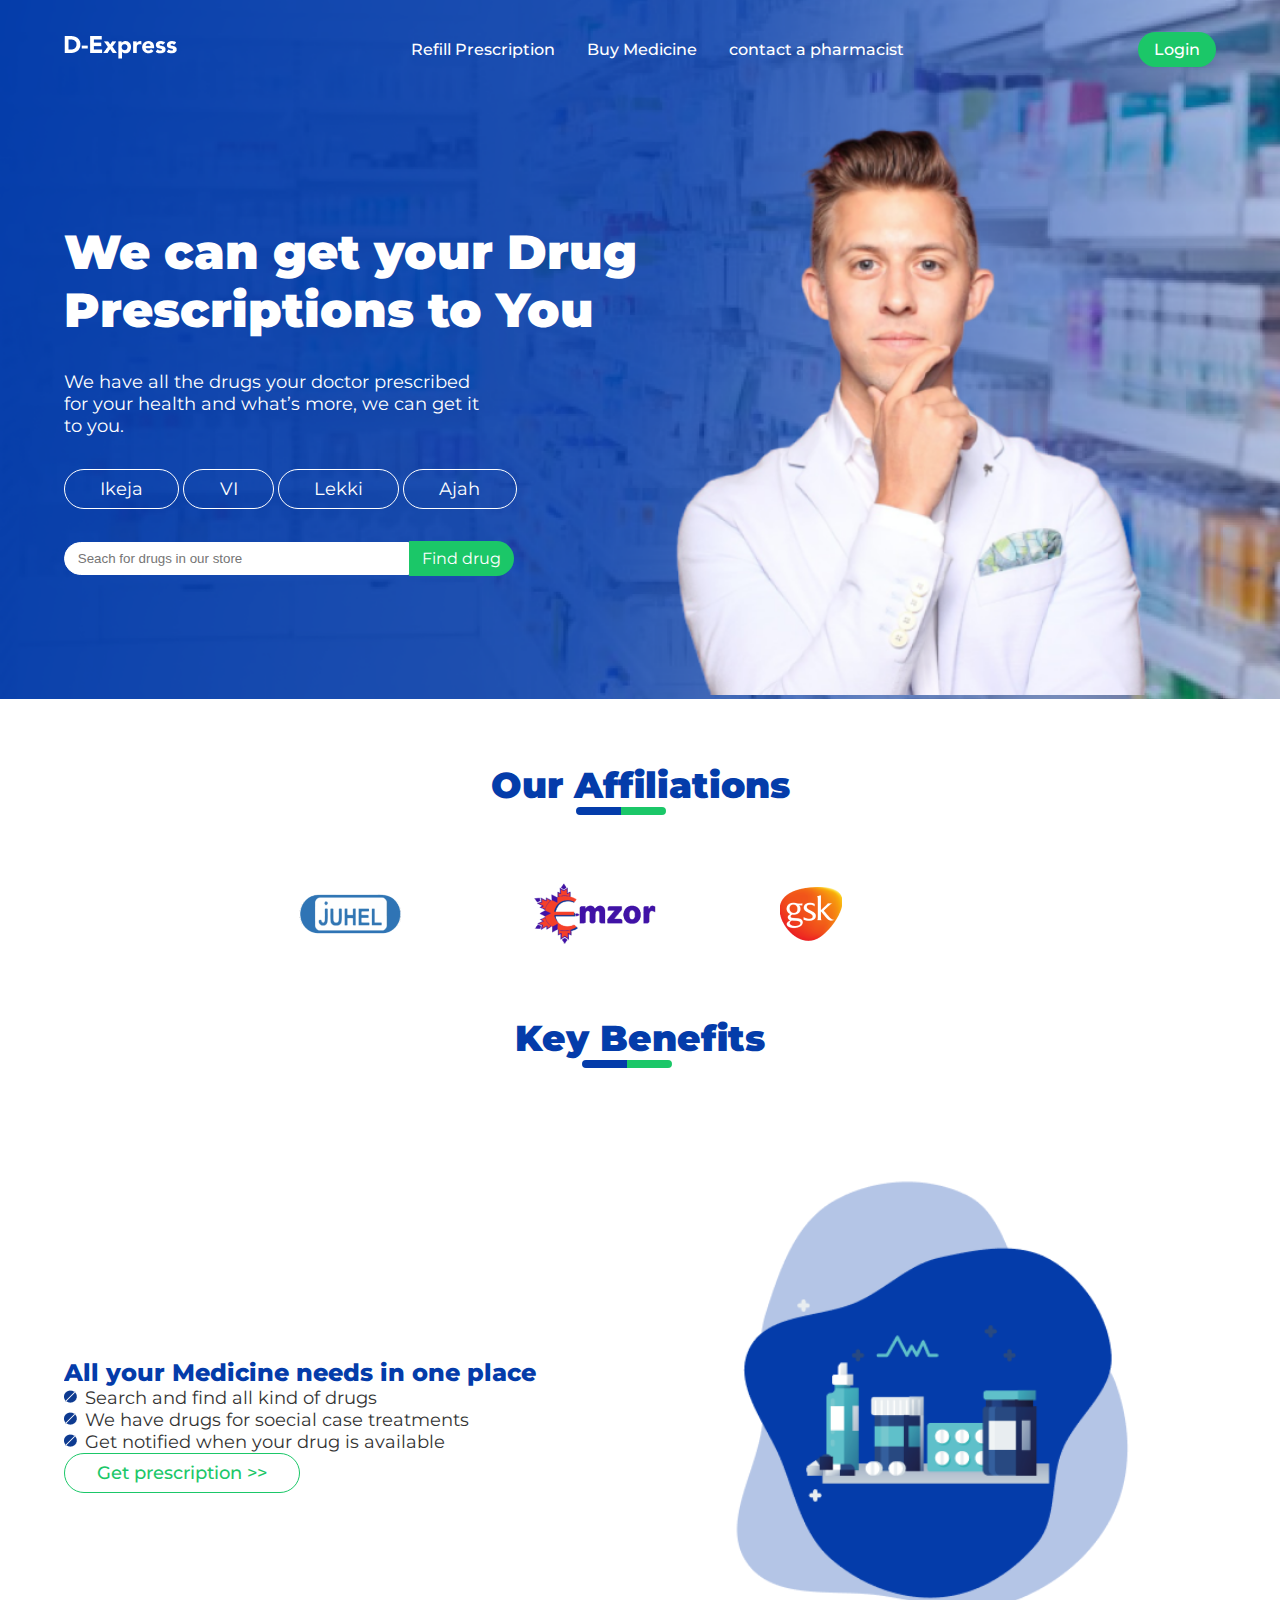
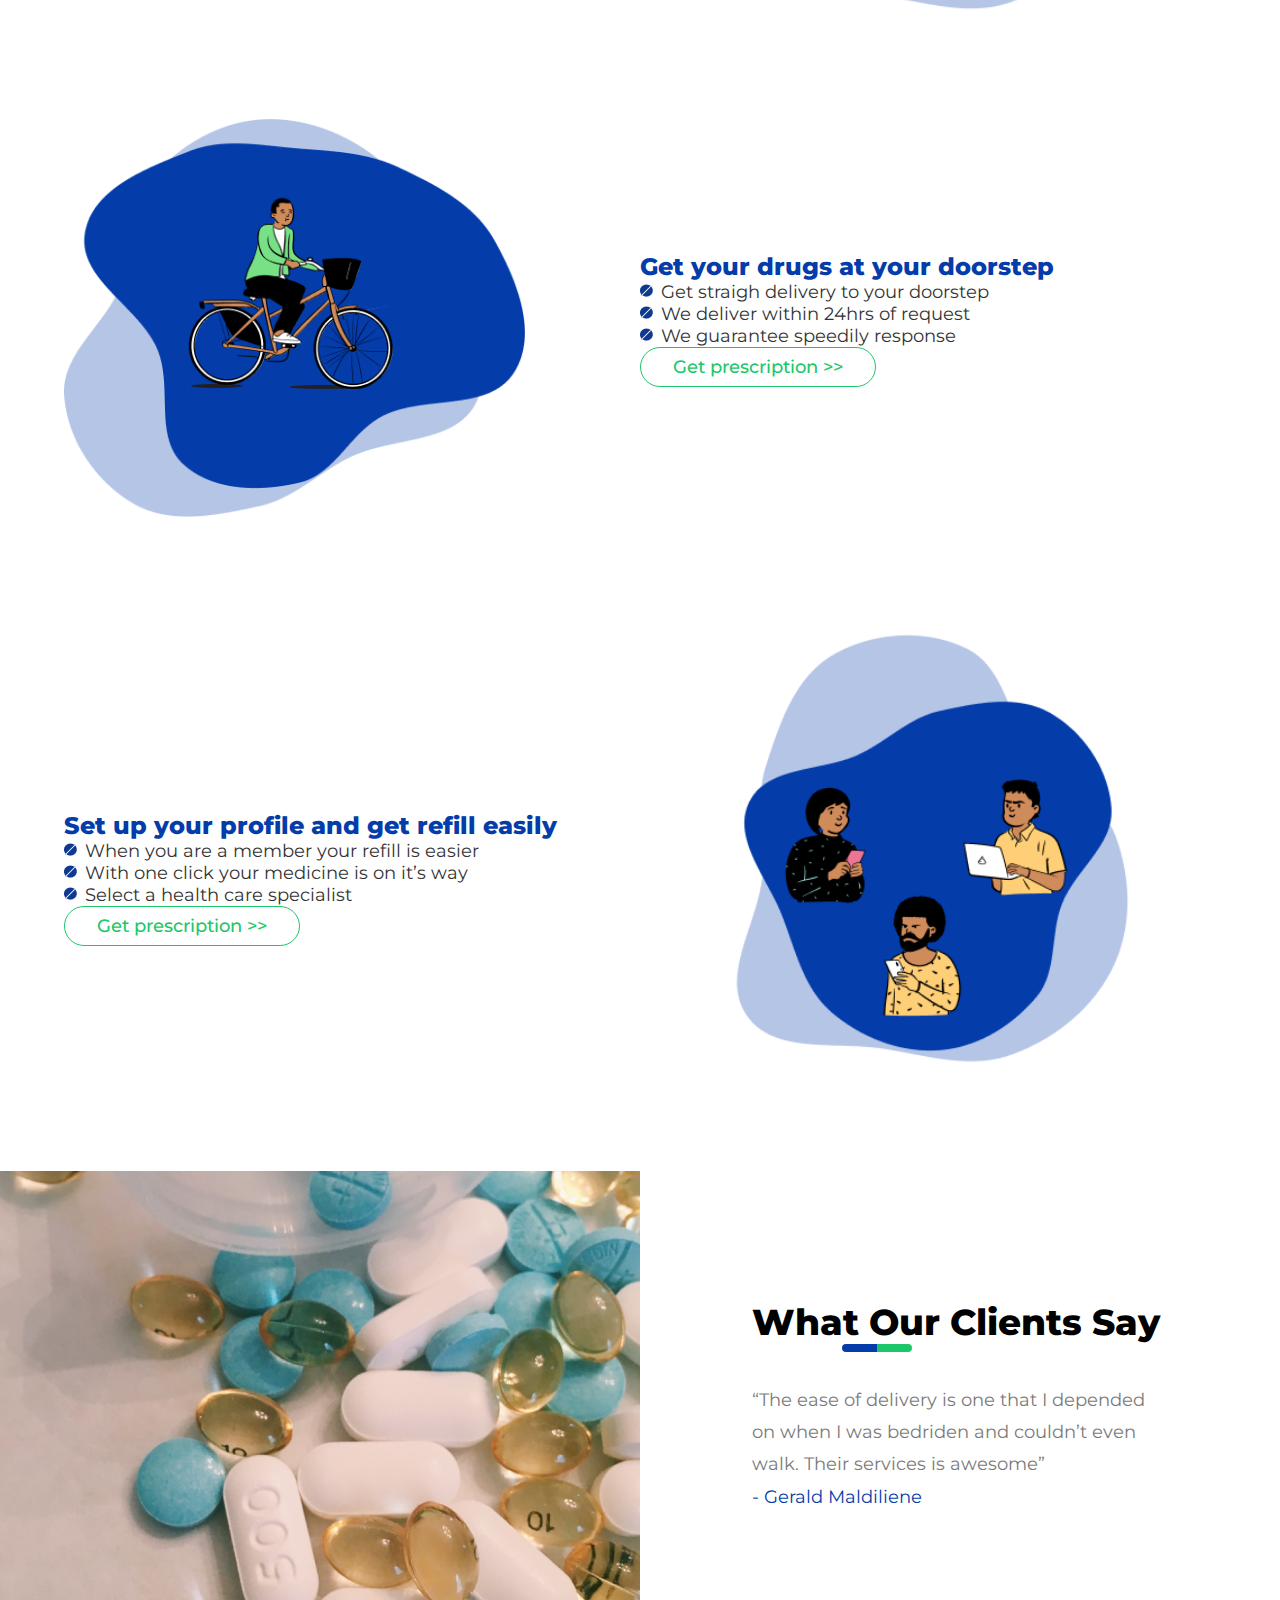
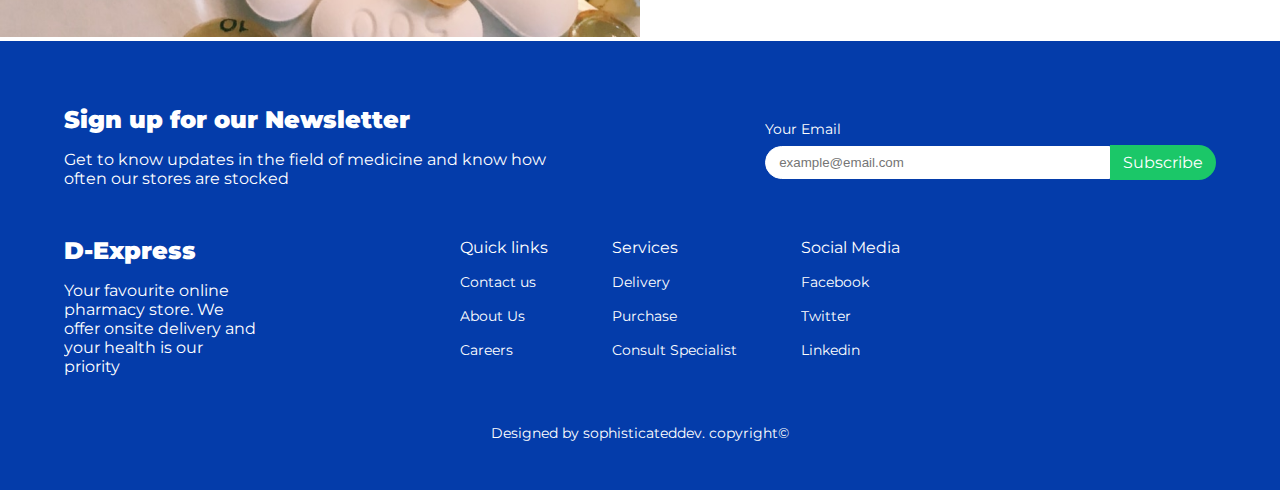
<file: index.html>
<!DOCTYPE html>
<html lang="en">
  <head>
    <meta charset="UTF-8" />
    <meta name="viewport" content="width=device-width, initial-scale=1.0" />
    <title>Frontend</title>
    
    <link rel="preconnect" href="https://fonts.googleapis.com" />
    <link rel="preconnect" href="https://fonts.gstatic.com" crossorigin />
    <link
      href="https://fonts.googleapis.com/css2?family=Lato:wght@300;400&family=Montserrat&display=swap"
      rel="stylesheet"
    />
    <link rel="stylesheet" href="style.css" />
  </head>
  <body>
    <div class="container">
      <div class="heroContainer">
        <header>
          <div class="logo">
            <img src="images/Logo.png" alt="logo" />
          </div>
          <nav>
            <li> <a href="/">Refill Prescription</a></li>
            <li>
              <a href="/medicine.html">Buy Medicine</a>
            </li>
            <li>
              <a href="/contact.html"> contact a pharmacist</a>
            </li>
          </nav>
          <div class="btn">
            <button>Login</button>
          </div>
        </header>
        <div class="hero">
          <div class="textSide">
            <div class="text1">
              <h2>We can get your Drug Prescriptions to You</h2>
              <p>
                We have all the drugs your doctor prescribed for your health and
                what’s more, we can get it to you.
              </p>
            </div>
            <div class="text2">
              <button>Ikeja</button>
              <button>VI</button>
              <button>Lekki</button>
              <button>Ajah</button>
            </div>
            <div class="text3">
              <div class="input">
                <input
                  type="text"
                  id="text"
                  name="text"
                  placeholder="Seach for drugs in our store"
                />
              </div>
              <div class="inputBtn">
                <button>Find drug</button>
              </div>
            </div>
          </div>
          <div class="imageSide">
            <img src="images/doctor.png" alt="doctor" />
          </div>
        </div>
      </div>

      <!-- --BREAK-- -->

      <div class="affiliations">
        <h2>Our Affiliations</h2>
        <div class="lines">
          <div class="line1">
            <hr />
          </div>
          <div class="line2">
            <hr />
          </div>
        </div>
        <div class="affiliationLogos">
          <div class="juhel">
            <img src="images/juhel.png" alt="juhel" />
          </div>
          <div class="emzor">
            <img src="images/emzor.png" alt="emzor" />
          </div>
          <div class="gsk">
            <img src="images/gsk.png" alt="gsk" />
          </div>
        </div>
      </div>

      <!-- --BREAK -->

      <div class="benefits">
        <div class="head">
          <h2>Key Benefits</h2>
          <div class="lines">
            <div class="line1">
              <hr />
            </div>
            <div class="line2">
              <hr />
            </div>
          </div>
        </div>
        <div class="benefitFlex">
          <div class="benefitText">
            <h4>All your Medicine needs in one place</h4>
            <div class="prescribe">
              <div class="bulletText">
                <div class="bullet">
                  <img src="images/bullet.png" alt="bullet" />
                </div>
                <div class="drug">
                  <p>Search and find all kind of drugs</p>
                </div>
              </div>
              <div class="bulletText">
                <div class="bullet">
                  <img src="images/bullet.png" alt="bullet" />
                </div>
                <div class="drug">
                  <p>We have drugs for soecial case treatments</p>
                </div>
              </div>
              <div class="bulletText">
                <div class="bullet">
                  <img src="images/bullet.png" alt="bullet" />
                </div>
                <div class="drug">
                  <p>Get notified when your drug is available</p>
                </div>
              </div>
            </div>
            <div class="benefitBtn">
              <button>Get prescription >></button>
            </div>
          </div>
          <div class="benefitImage">
            <img src="images/medicine.png" alt="medicine" />
          </div>
        </div>

        <div class="doorstepFlex">
          <div class="benefitText2">
            <h4>Get your drugs at your doorstep</h4>
            <div class="prescribe">
              <div class="bulletText">
                <div class="bullet">
                  <img src="images/bullet.png" alt="bullet" />
                </div>
                <div class="drug">
                  <p>Get straigh delivery to your doorstep</p>
                </div>
              </div>
              <div class="bulletText">
                <div class="bullet">
                  <img src="images/bullet.png" alt="bullet" />
                </div>
                <div class="drug">
                  <p>We deliver within 24hrs of request</p>
                </div>
              </div>
              <div class="bulletText">
                <div class="bullet">
                  <img src="images/bullet.png" alt="bullet" />
                </div>
                <div class="drug">
                  <p>We guarantee speedily response</p>
                </div>
              </div>
            </div>
            <div class="benefitBtn">
              <button>Get prescription >></button>
            </div>
          </div>
          <div class="benefitImage2">
            <img src="images/doorstep.png" alt="medicine" />
          </div>
        </div>

        <div class="profileFlex">
          <div class="benefitText">
            <h4>Set up your profile and get refill easily</h4>
            <div class="prescribe">
              <div class="bulletText">
                <div class="bullet">
                  <img src="images/bullet.png" alt="bullet" />
                </div>
                <div class="drug">
                  <p>When you are a member your refill is easier</p>
                </div>
              </div>
              <div class="bulletText">
                <div class="bullet">
                  <img src="images/bullet.png" alt="bullet" />
                </div>
                <div class="drug">
                  <p>With one click your medicine is on it’s way</p>
                </div>
              </div>
              <div class="bulletText">
                <div class="bullet">
                  <img src="images/bullet.png" alt="bullet" />
                </div>
                <div class="drug">
                  <p>Select a health care specialist</p>
                </div>
              </div>
            </div>
            <div class="benefitBtn">
              <button>Get prescription >></button>
            </div>
          </div>
          <div class="benefitImage">
            <img src="images/profile.png" alt="medicine" />
          </div>
        </div>
      </div>

      <!-- --BREAK -->

      <div class="clients">
        <div class="clientImage">
          <img src="images/client.png" alt="client" />
        </div>
        <div class="clientText">
          <h2>What Our Clients Say</h2>
          <div class="allLines">
            <div class="blueLine">
              <hr />
            </div>
            <div class="greenLine">
              <hr />
            </div>
          </div>
          <p>
            “The ease of delivery is one that I depended on when I was bedriden
            and couldn’t even walk. Their services is awesome”
          </p>
          <h5>- Gerald Maldiliene</h5>
        </div>
      </div>

      <!-- --BREAK -->

      <footer>
        <div class="footContainer">
          <div class="signUp">
            <div class="signText">
              <h3>Sign up for our Newsletter</h3>
              <p>
                Get to know updates in the field of medicine and know how often
                our stores are stocked
              </p>
            </div>
            <div class="signInput">
              <label>Your Email</label><br />
              <div class="text3">
                <div class="input">
                  <input
                    type="text"
                    id="text"
                    name="text"
                    placeholder="example@email.com"
                  />
                </div>
                <div class="inputBtn">
                  <button>Subscribe</button>
                </div>
              </div>
            </div>
          </div>

          <div class="part2">
            <div class="express">
              <h3>D-Express</h3>
              <p>
                Your favourite online pharmacy store. We offer onsite delivery
                and your health is our priority
              </p>
            </div>
            <div class="footerList">
              <div class="list">
                <h3>Quick links</h3>
                <p>Contact us</p>
                <p>About Us</p>
                <p>Careers</p>
              </div>
              <div class="list">
                <h3>Services</h3>
                <p>Delivery</p>
                <p>Purchase</p>
                <p>Consult Specialist</p>
              </div>
              <div class="list">
                <h3>Social Media</h3>
                <p>Facebook</p>
                <p>Twitter</p>
                <p>Linkedin</p>
              </div>
            </div>
          </div>
          <div class="copyright">
            <p>Designed by sophisticateddev. copyright©</p>
          </div>
        </div>
      </footer>
    </div>
  </body>
</html>
</file>
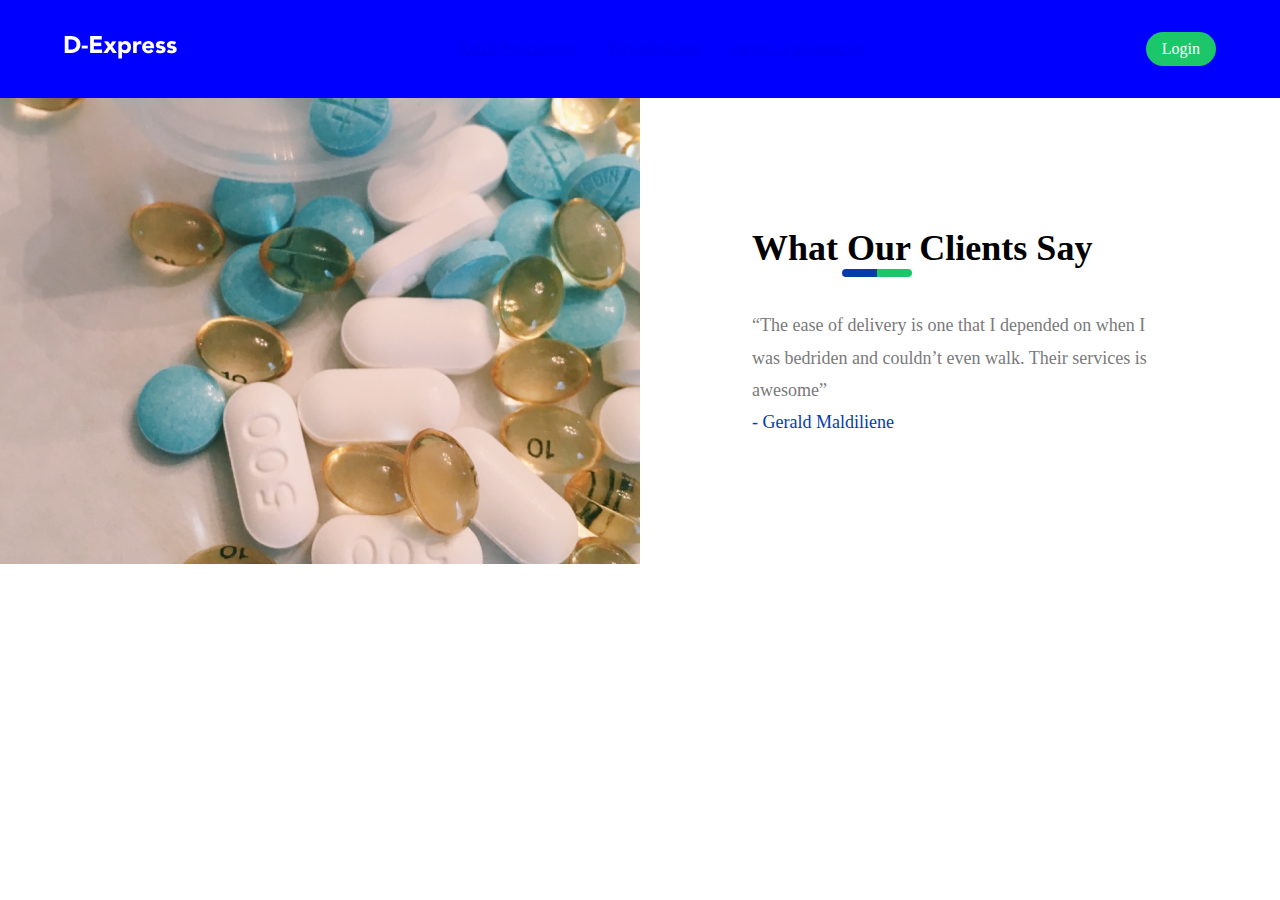
<file: medicine.html>
<!DOCTYPE html>
<html lang="en">
<head>
    <meta charset="UTF-8">
    <meta name="viewport" content="width=device-width, initial-scale=1.0">
    <title>Document</title>
    <link rel="stylesheet" href="medicine.css"/>
</head>
<body>
</head>
<body>
 <div class="headContainer">
      <header>
        <div class="logo">
          <img src="images/Logo.png" alt="logo" />
        </div>
        <nav>
          <li> <a href="/">Refill Prescription</a></li>
          <li>
            <a href="./medicine.html">Buy Medicine</li></a>
          <li>
            <a href="./contact.html"> contact a pharmacist</li></a>
        </nav>
        <div class="btn">
          <button>Login</button>
        </div>
      </header>
    </div> 
      <div class="clients">
        <div class="clientImage">
          <img src="images/client.png" alt="client" />
        </div>
        <div class="clientText">
          <h2>What Our Clients Say</h2>
          <div class="allLines">
            <div class="blueLine">
              <hr />
            </div>
            <div class="greenLine">
              <hr />
            </div>
          </div>
          <p>
            “The ease of delivery is one that I depended on when I was bedriden
            and couldn’t even walk. Their services is awesome”
          </p>
          <h5>- Gerald Maldiliene</h5>
        </div>
      </div>
</body>
</html>
</file>
<file: style.css>
@import url("https://fonts.googleapis.com/css2?family=Lato:wght@300;400&family=Montserrat&display=swap");
* {
  margin: 0;
  padding: 0;
  box-sizing: border-box;
  overflow-x: hidden;
}

.container {
  width: 100%;
}

.heroContainer {
  background-image: url(images/heroImage.png);
  background-repeat: no-repeat;
  background-size: cover;
}

header {
  display: flex;
  justify-content: space-between;
  width: 90%;
  margin: auto;
  align-items: center;
  padding: 2rem 0;
}
nav {
  display: flex;
  list-style: none;
  gap: 2rem;
}
a{
  text-decoration: none;
  color: #fff;
}
a:hover{
  color: green;
}

li {
  color: #fff;
  font-family: Montserrat;
  font-size: 16px;
  font-style: normal;
  font-weight: 500;
  line-height: normal;
  cursor: pointer;
}

li:hover {
  color: #1bc768;;
  /* font-weight: bold; */
}

.btn button {
  color: #fff;
  font-family: Montserrat;
  font-size: 16px;
  font-style: normal;
  font-weight: 500;
  line-height: normal;
  border-radius: 50px;
  background: #1bc768;
  padding: 0.5rem 1rem;
  border: none;
  cursor: pointer;
}

.hero {
  display: flex;
  justify-content: space-between;
  width: 90%;
  margin: auto;
  align-items: center;
}

.textSide {
  width: 50%;
}

.imageSide{
  width: 50%;
}

.imageSide img{
  width: 100%;
}

.text1 h2 {
  color: #fff;
  font-family: Montserrat;
  font-size: 48px;
  font-style: normal;
  font-weight: 900;
  line-height: normal;
}

.text1 p {
  color: #fff;
  font-family: Montserrat;
  font-size: 18px;
  font-style: normal;
  font-weight: 400;
  line-height: normal;
  width: 75%;
  padding: 2rem 0;
}

.text2 button {
  color: #fff;
  font-family: Montserrat;
  font-size: 18px;
  font-style: normal;
  font-weight: 400;
  line-height: normal;
  border-radius: 50px;
  border: 1px solid #fff;
  background: none;
  padding: 0.5rem 2.2rem;
}

.text2 button:hover {
  color: #043caa;
  background: #fff;
  cursor: pointer;
}

.text3 {
  display: flex;
}

.input input {
  padding: 0.5rem 0.8rem;
  border: 1px solid #fff;
  border-radius: 50px 0 0 50px;
  width: 345px;
}

.inputBtn button {
  padding: 0.5rem 0.8rem;
  border: none;
  background: #1bc768;
  color: #fff;
  font-family: Montserrat;
  font-size: 16px;
  font-style: normal;
  font-weight: 400;
  line-height: normal;
  border-radius: 0 50px 50px 0;
}

.text2 {
  margin-bottom: 2rem;
}

.text3 {
  align-items: center;
}

.affiliations h2 {
  text-align: center;
  color: #043caa;
  font-family: Montserrat;
  font-size: 36px;
  font-style: normal;
  font-weight: 900;
  line-height: normal;
}

.affiliations {
  margin: 4rem 0;
}

.affiliationLogos {
  display: flex;
  width: 55%;
  margin: auto;
  align-items: center;
  gap: 7rem;
}

.lines {
  display: flex;
  width: 10%;
  margin: auto;
  margin-bottom: 4rem;
}

.line1 {
  border: 4px solid #043caa;
  width: 45px;
  height: 5px;
  border-radius: 50px 0 0 50px;
}

.line2 {
  border: 4px solid #1bc768;
  width: 45px;
  height: 5px;
  border-radius: 0 50px 50px 0;
}

.head h2 {
  color: #043caa;
  text-align: center;
  font-family: Montserrat;
  font-size: 36px;
  font-style: normal;
  font-weight: 900;
  line-height: normal;
  text-align: center;
}

.benefits {
  width: 90%;
  margin: auto;
}

.benefitText h4 {
  color: #043caa;
  font-family: Montserrat;
  font-size: 24px;
  font-style: normal;
  font-weight: 800;
  line-height: normal;
}
.benefitText2 h4 {
  color: #043caa;
  font-family: Montserrat;
  font-size: 24px;
  font-style: normal;
  font-weight: 800;
  line-height: normal;
}


.bulletText {
  display: flex;
  align-items: center;
  gap: 0.5rem;
}

.drug p {
  color: #333;
  font-family: Montserrat;
  font-size: 18px;
  font-style: normal;
  font-weight: 400;
  line-height: normal;
}

.benefitFlex {
  display: flex;
  justify-content: space-between;
  align-items: center;
}

.benefitBtn button {
  color: #1bc768;
  font-family: Montserrat;
  font-size: 18px;
  font-style: normal;
  font-weight: 500;
  line-height: normal;
  border-radius: 50px;
  border: 1px solid #1bc768;
  padding: 0.5rem 2rem;
  cursor: pointer;
  background: none;
}

.doorstepFlex {
  display: flex;
  justify-content: space-between;
  flex-direction: row-reverse;
  align-items: center;
 margin-bottom: 4rem;
}

.benefitText{
  width: 50%;
}

.benefitImage{
  width: 50%;
}

.benefitImage img{
  width: 100%;
}

.benefitText2{
  width: 50%;
  margin-bottom: 2rem 0;
}

.benefitImage2{
  width: 50%;
}

.benefitImage2 img{
  width: 80%;
}

.profileFlex {
  display: flex;
  justify-content: space-between;
  align-items: center;
}

.clients {
  display: flex;
  justify-content: space-between;
  align-items: center;
}

.clientText {
  width: 40%;
  margin-right: 1rem;
}

.clientImage {
  width: 50%;
}

.allLines {
  display: flex;
  width: 65%;
  margin: auto;
  margin-bottom: 2rem;
}

.blueLine {
  border: 4px solid #043caa;
  width: 35px;
  height: 3px;
  border-radius: 50px 0 0 50px;
}

.greenLine {
  border: 4px solid #1bc768;
  width: 35px;
  height: 3px;
  border-radius: 0 50px 50px 0;
}

.clientText h2 {
  color: #000;
  font-family: Montserrat;
  font-size: 36px;
  font-style: normal;
  font-weight: 800;
  /* line-height: normal; */
}

.clientText p {
  color: #7a7a7a;
  font-family: Montserrat;
  font-size: 18px;
  font-style: normal;
  font-weight: 400;
  line-height: 180%;
  width: 78%;
}

.clientText h5 {
  color: #043caa;
  font-family: Montserrat;
  font-size: 18px;
  font-style: normal;
  font-weight: 400;
  line-height: 180%;
}

footer {
  background: #043caa;
}

.footContainer {
  width: 90%;
  margin: auto;
  margin-top: 4rem;
  margin-bottom: 2rem;
}

.signUp {
  display: flex;
  justify-content: space-between;
  align-items: center;
}

.signText{
  width: 45%;
}

.signText h3 {
  color: #fff;
  font-family: Montserrat;
  font-size: 24px;
  font-style: normal;
  font-weight: 900;
  line-height: normal;
  padding-bottom: 1rem;
}

.signText p {
  color: #fff;
  font-family: Montserrat;
  font-size: 16px;
  font-style: normal;
  font-weight: 400;
  line-height: normal;
}

.signInput label {
  color: #fff;
  font-family: Montserrat;
  font-size: 14px;
  font-style: normal;
  font-weight: 400;
  line-height: 2rem;
  
}

.input input{
  padding: 0.5rem 0.8rem;
  border: 1px solid #fff;
  border-radius: 50px 0 0 50px;
  width: 345px;
}


.part2{
  display: flex;
  align-items: center;
  gap: 7rem;
  margin: 3rem 0;
}

.footerList{
  display: flex;
  align-items: center;
  gap: 4rem;
  width: 80%;
}


.express{
  width: 30%;
}


.express h3{
  color: #fff;
  font-family: Montserrat;
  font-size: 24px;
  font-style: normal;
  font-weight: 900;
  line-height: normal;
  padding-bottom: 1rem;
}

.express p{
  color: #fff;
  font-family: Montserrat;
  font-size: 16px;
  font-style: normal;
  font-weight: 400;
  line-height: normal;
  width: 70%;
}

.list h3{
  color: #fff;
  font-family: Montserrat;
  font-size: 16px;
  font-style: normal;
  font-weight: 400;
  line-height: normal;
  padding-bottom: 1rem;
}

.list p{
  color: #fff;
  font-family: Montserrat;
  font-size: 14px;
  font-style: normal;
  font-weight: 400;
  line-height: normal;
  padding-bottom: 1rem;
}

.copyright p{
  color: #fff;
  font-family: Montserrat;
  font-size: 14px;
  font-style: normal;
  font-weight: 400;
  line-height: normal;
  padding-bottom: 1rem;
  text-align: center;
}

@media screen and (max-width: 1024px){
    .text1 h2 {
      font-size: 40px;
    }
    
    .text1 p {
      font-size: 15px;
      width: 100%;
    }

    .express p{
      width: 80%;
    }
  }


  @media screen and (max-width: 900px){
  
    nav{
        display: none;
    }

    .btn button {
        display: none;
      }

  .btn button{
    display: none;
  }

  .text2 button {
    font-size: 14px;
    padding: 0.5rem 1.5rem;
  }

  .text1 h2 {
    font-size: 35px;
  }
  
  .text1 p {
    font-size: 14px;
    width: 100%;
  }

  .input input {
    width: 235px;
  }
  
  .inputBtn button {
    font-size: 14px;
  }

  .affiliationLogos {
    gap: 3.5rem;
  }

  .clientText h2 {
    font-size: 30px;
  }

  .allLines {
    width: 35%;
  }
  .express p{
    width: 90%;
  }

}


@media screen and (max-width: 768px){
  .express p{
    width: 100%;
    font-size: 13px;
  }
}
@media screen and (max-width: 701px){
  .text1 h2 {
    font-size: 30px;
  }
  
  .text1 p {
    font-size: 14px;
    width: 80%;
  }

  .text2 button {
    font-size: 12px;
    padding: 0.3rem 1rem;
  }
  .inputBtn button {
    font-size: 12px;
  }
  .input input {
    width: 190px;
    border: none;
  }
  .affiliationLogos {
   width: 60%;
    gap: 3rem;
  } 
}

@media screen and (max-width: 580px){
  .hero {
    display: block;
    width: 90%;
    
  }
  
  .textSide {
    width: 100%;
  }
  
  .imageSide{
    width: 100%;
  }
  .text1 h2 {
   font-size: 40px;
   
  }
  
  .text1 p {
   font-size: 18px;
    width: 100%;
    
  }
  
  .text2 button {
    width: 18px;
    padding: 0.5rem 2.2rem;
  }
  .input input {
    padding: .8rem;
    width: 345px;
  }
  
  .inputBtn button {
    padding: 0.8rem;
    font-size: 16px;
   }

  .affiliationLogos {
    display: block;
    width: 85%;
    margin: auto;
    text-align: center;
  }
  
    .emzor{
      margin: 4rem 0 ;
    }
    .benefitFlex {
      display: block;
    }
    .benefitText{
      width: 80%;
      margin: auto;
    }
    
    .benefitImage{
      width: 100%;
    }
    .doorstepFlex{
      display: block;
      margin-bottom: 4rem;
    }
    .profileFlex{
      display: block;
    }
    .benefitText2{
    width: 80%;
    margin: auto;
    padding-bottom: 3rem;
    }
    .benefitImage2{
      width: 100%;
      text-align: center;
    }
    
    .clients{
      flex-direction: column-reverse;
      margin-bottom: 4rem;
    }
    .clientText {
      width: 60%;
      margin:auto;
    }
    .clientText p {
  width: 108%;
}
.clientImage {
  width: 100%;
}
.signUp {
  display: block;
}

.signText{
  width: 100%;
}

.signText h3 {
  padding-bottom: 1rem;
}

.signText p {
  padding-bottom: 1rem;
}

.part2{
  display: block;
  margin: 5rem 0;
}

.footerList{
  display: block;
  width: 100%;
}


.express{
  width: 100%;
  margin-bottom: 2rem;
}


.express h3{
  color: #fff;
  font-family: Montserrat;
  font-size: 24px;
  font-style: normal;
  font-weight: 900;
  line-height: normal;
  padding-bottom: 1rem;
}

.express p{
  font-size: 16px;
  width: 100%;
}
.list{
  padding-bottom: 2rem;
}

.list h3{
  font-size: 18px;
}

.list p{
  font-size: 16px;
}
}

@media screen and (max-width: 499px){
  .input input {
    padding: 0.9rem;
    border: none;
    width: 300px; 
  }
  
  .text2 button {
    width: 18px;
    padding: 0.5rem 1.8rem;
  }
  .clientText {
  width: 90%;
  margin: auto;
  }
}
@media screen and (max-width: 425px){
  .text2 button {
    width: 18px;
    padding: 0.4rem 1.3rem;
}
.input input {
  padding: 0.9rem;
  width: 230px; 
}
.text1 h2 {
  font-size: 40px;
  
 }
.benefitText h4 {
 font-size: 18px;
}

.drug p{
  font-size: 14px;
}

}
@media screen and (max-width: 375px){
  .text2 button {
      width: 18px;
      padding: 0.4rem 1rem;
  }
    .input input {
      padding: 0.9rem;
      width: 200px; 
      border: none;
    }
    .text1 h2 {
      font-size: 30px;
      
     }
     text1 p{
      font-size: 16px;
      width: 100%
      
     }
     .benefitText{
      width: 100%;
      margin-left: 1rem;
    }
     
     .benefitText2{
      width: 100%;
      margin-left: 1rem;
    }
     
}
</file>
<file: medicine.css>
*{
    margin: 0;
    padding: 0;
    box-sizing: border-box;
    overflow-x: hidden;
}

header {
    display: flex;
    justify-content: space-between;
    width: 90%;
    margin: auto;
    align-items: center;
    padding: 2rem 0;
  }
  
  .headContainer{
    width: 100%;
    background-color: blue;
  }

  nav {
    display: flex;
    list-style: none;
    gap: 2rem;
  }
 
  
  li {
    color: #fff;
    font-family: Montserrat;
    font-size: 16px;
    font-style: normal;
    font-weight: 500;
    line-height: normal;
    cursor: pointer;
  }
  
  li:hover {
    color: #1bc768;;
    font-weight: bold;
  }
  
  .btn button {
    color: #fff;
    font-family: Montserrat;
    font-size: 16px;
    font-style: normal;
    font-weight: 500;
    line-height: normal;
    border-radius: 50px;
    background: #1bc768;
    padding: 0.5rem 1rem;
    border: none;
    cursor: pointer;
  }
  .clients {
    display: flex;
    justify-content: space-between;
    align-items: center;
  }
  
  .clientText {
    width: 40%;
    margin-right: 1rem;
  }
  
  .clientImage {
    width: 50%;
  }
  .allLines {
    display: flex;
    width: 65%;
    margin: auto;
    margin-bottom: 2rem;
  }
  
  .blueLine {
    border: 4px solid #043caa;
    width: 35px;
    height: 3px;
    border-radius: 50px 0 0 50px;
  }
  
  .greenLine {
    border: 4px solid #1bc768;
    width: 35px;
    height: 3px;
    border-radius: 0 50px 50px 0;
  }
  
  .clientText h2 {
    color: #000;
    font-family: Montserrat;
    font-size: 36px;
    font-style: normal;
    font-weight: 800;
    /* line-height: normal; */
  }
  
  .clientText p {
    color: #7a7a7a;
    font-family: Montserrat;
    font-size: 18px;
    font-style: normal;
    font-weight: 400;
    line-height: 180%;
    width: 78%;
  }
  
  .clientText h5 {
    color: #043caa;
    font-family: Montserrat;
    font-size: 18px;
    font-style: normal;
    font-weight: 400;
    line-height: 180%;
  }
</file>
